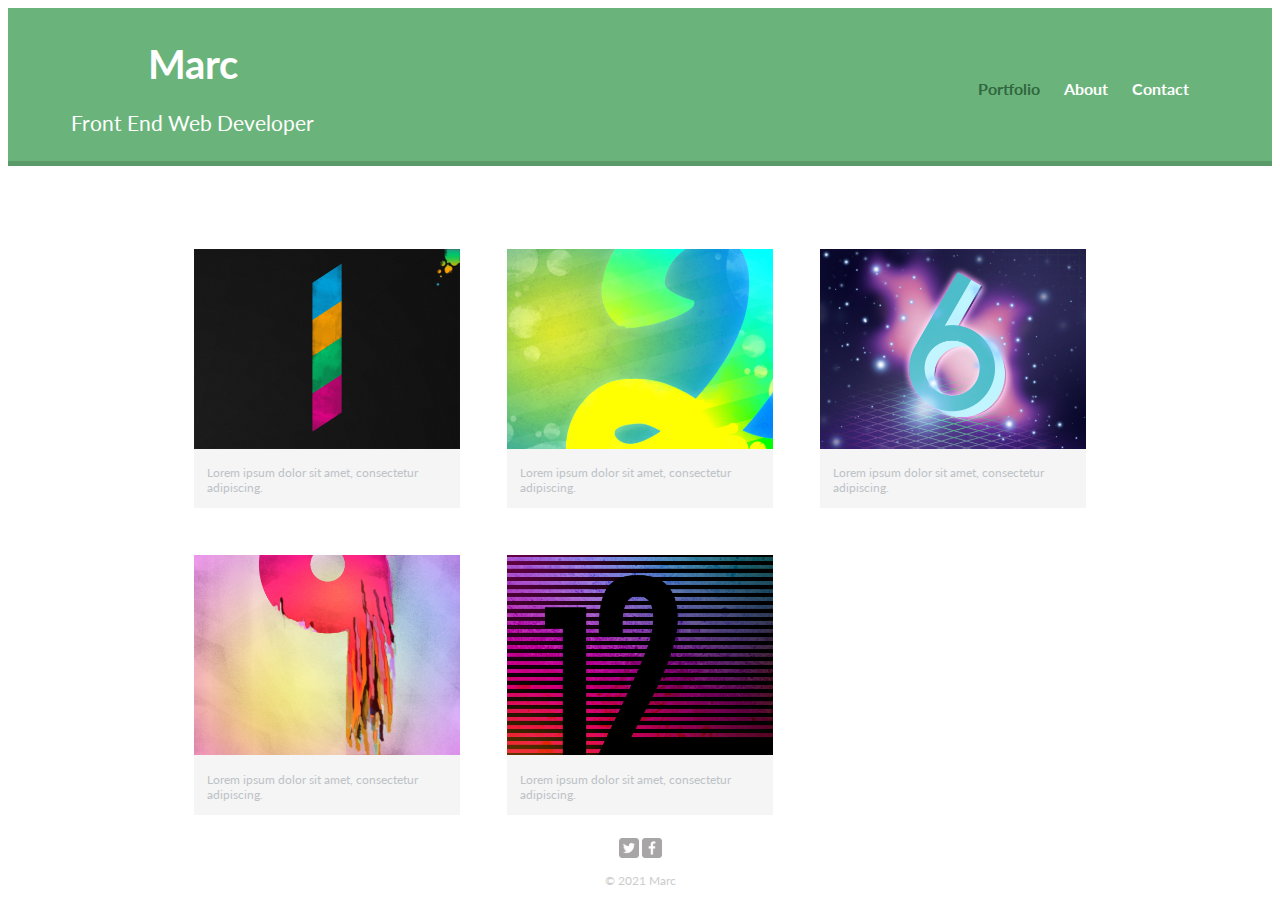
<file: index.html>
<!DOCTYPE html>
<html>

<head>
    <!-- META TAGS -->
    <meta charset="utf-8">
    <meta name="viewport" content="width=device-width, inital-scale=1">
    <!-- TITLE TAG -->
    <title>Marc | Front End Web Developer</title>
    <!-- FONTS -->
    <link rel="preconnect" href="https://fonts.gstatic.com">
    <link href="https://fonts.googleapis.com/css2?family=Lato:wght@300;400;700&display=swap" rel="stylesheet">
    <!-- CSS LINKS -->
    <link href="https://necolas.github.io/normalize.css/8.0.1/normalize.css" rel="stylesheet">
    <link href="css/main.css" rel="stylesheet">
    <link href="css/responsive.css" rel="stylesheet">
</head>

<body>

    <!-- HEADER START -->
    <header>
        <!-- Clickable title that brings you to the index page -->
        <a id="logo" href="index.html">
            <h1>Marc</h1>
            <h2>Front End Web Developer</h2>
        </a>
        <!-- Navigation menu with three links: portfolio, about, contact -->
        <nav>
            <ul>
                <li><a href="#" class="selected">Portfolio</a></li>
                <li><a href="about.html">About</a></li>
                <li><a href="contact.html">Contact</a></li>
            </ul>
        </nav>
    </header>
    <!-- HEADER END -->

    <!-- GALLERY START -->
    <div id="wrapper">
        <!-- start list of photos -->
        <ul id="gallery">
            <li>
                <img src="img/numbers-01.jpg" alt="Number 1">
                <p>Lorem ipsum dolor sit amet, consectetur adipiscing.</p>
            </li>

            <li>
                <img src="img/numbers-02.jpg" alt="Number 2">
                <p>Lorem ipsum dolor sit amet, consectetur adipiscing.</p>
            </li>

            <li>
                <img src="img/numbers-06.jpg" alt="Number 2">
                <p>Lorem ipsum dolor sit amet, consectetur adipiscing.</p>
            </li>

            <li>
                <img src="img/numbers-09.jpg" alt="Number 9">
                <p>Lorem ipsum dolor sit amet, consectetur adipiscing.</p>
            </li>

            <li>
                <img src="img/numbers-12.jpg" alt="Number 12">
                <p>Lorem ipsum dolor sit amet, consectetur adipiscing.</p>
            </li>
        </ul>
        <!-- end list of photos -->
    </div>
    <!-- GALLERY END -->

    <!-- FOOTER START -->
    <footer>
        <!-- clickable link to twitter that opens in a new tab -->
        <a href="https://twitter.com" target="_blank"><img src="img/twitter-wrap.png" class="social-icon"></a>
        <!-- clickable link to facebook that opens in a new tab -->
        <a href="https://facebook.com" target="_blank"><img src="img/facebook-wrap.png" class="social-icon"></a>
        <!-- copyright -->
        <p>&copy; 2021 Marc</p>
    </footer>
    <!-- FOOTER END -->

</body></html>
</file>
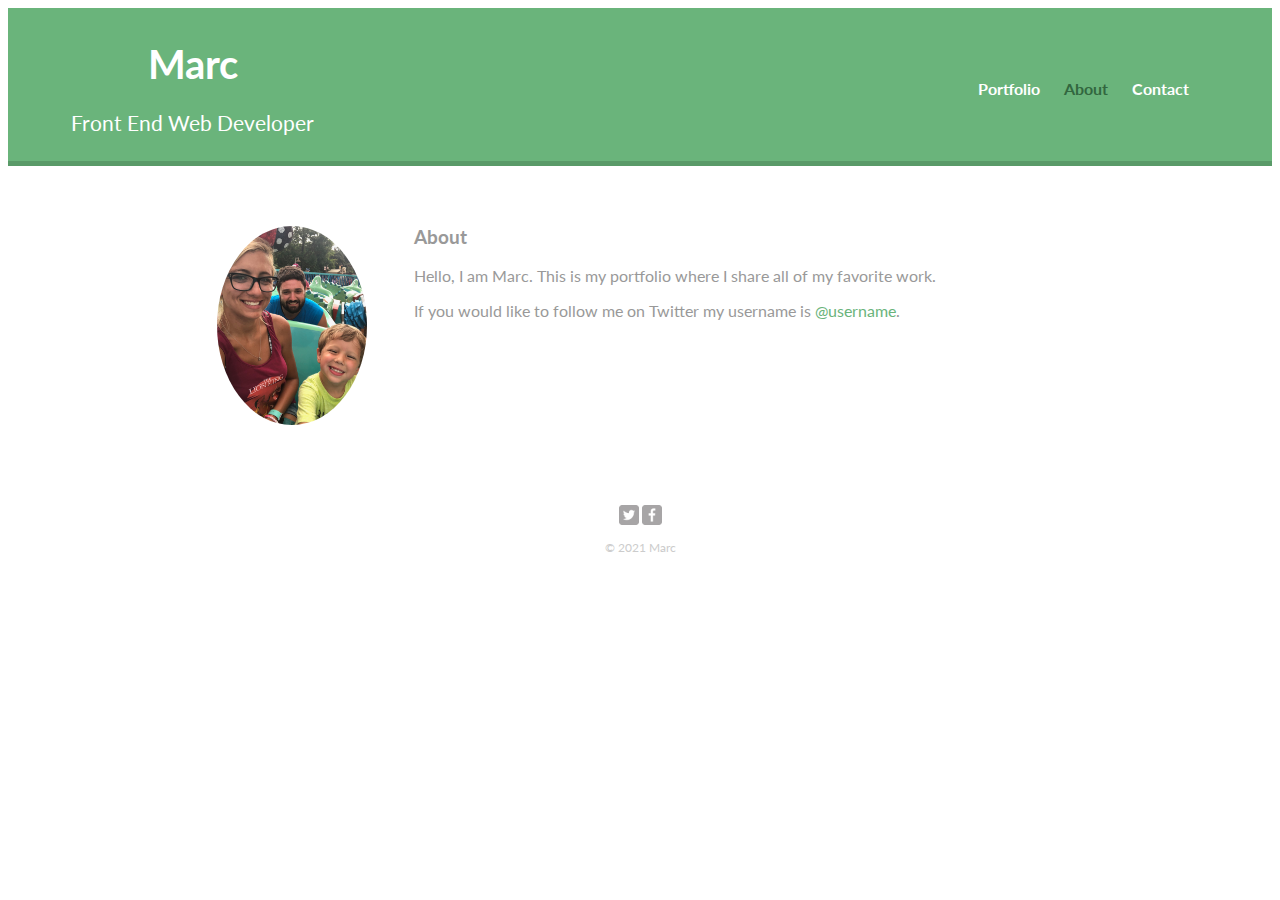
<file: about.html>
<!DOCTYPE html>
<html>

<head>
    <!-- META TAGS -->
    <meta charset="utf-8">
    <meta name="viewport" content="width=device-width, inital-scale=1">
    <!-- TITLE TAG -->
    <title>Marc | Front End Web Developer</title>
    <!-- FONTS -->
    <link rel="preconnect" href="https://fonts.gstatic.com">
    <link href="https://fonts.googleapis.com/css2?family=Lato:wght@300;400;700&display=swap" rel="stylesheet">
    <!-- CSS LINKS -->
    <link href="https://necolas.github.io/normalize.css/8.0.1/normalize.css" rel="stylesheet">
    <link href="css/main.css" rel="stylesheet">
    <link href="css/responsive.css" rel="stylesheet">
</head>

<body>

    <!-- HEADER START -->
    <header>
        <!-- Clickable title that brings you to the index page -->
        <a id="logo" href="index.html">
            <h1>Marc</h1>
            <h2>Front End Web Developer</h2>
        </a>
        <!-- Navigation menu with three links: portfolio, about, contact -->
        <nav>
            <ul>
                <li><a href="index.html">Portfolio</a></li>
                <li><a href="#" class="selected">About</a></li>
                <li><a href="contact.html">Contact</a></li>
            </ul>
        </nav>
    </header>
    <!-- HEADER END -->

    <div id="wrapper">
        <!-- Start of first column-->
        <!-- profile image -->
        <img src="img/marc.jpeg" class="profile-photo">
        <!-- End of first column-->

        <!-- Start of second column-->
        <!-- title -->
        <h3>About</h3>
        <!-- about paragraph-->
        <p>Hello, I am Marc. This is my portfolio where I share all of my favorite work.</p>
        <p>If you would like to follow me on Twitter my username is <a href="https://twitter.com" target="_blank">@username</a>.</p>
        <!-- End of second column-->
    </div>

    <!-- FOOTER START -->
    <footer>
        <!-- clickable link to twitter that opens in a new tab -->
        <a href="https://twitter.com" target="_blank"><img src="img/twitter-wrap.png" class="social-icon"></a>
        <!-- clickable link to facebook that opens in a new tab -->
        <a href="https://facebook.com" target="_blank"><img src="img/facebook-wrap.png" class="social-icon"></a>
        <!-- copyright -->
        <p>&copy; 2021 Marc</p>
    </footer>
    <!-- FOOTER END -->

</body>

</html>
</file>
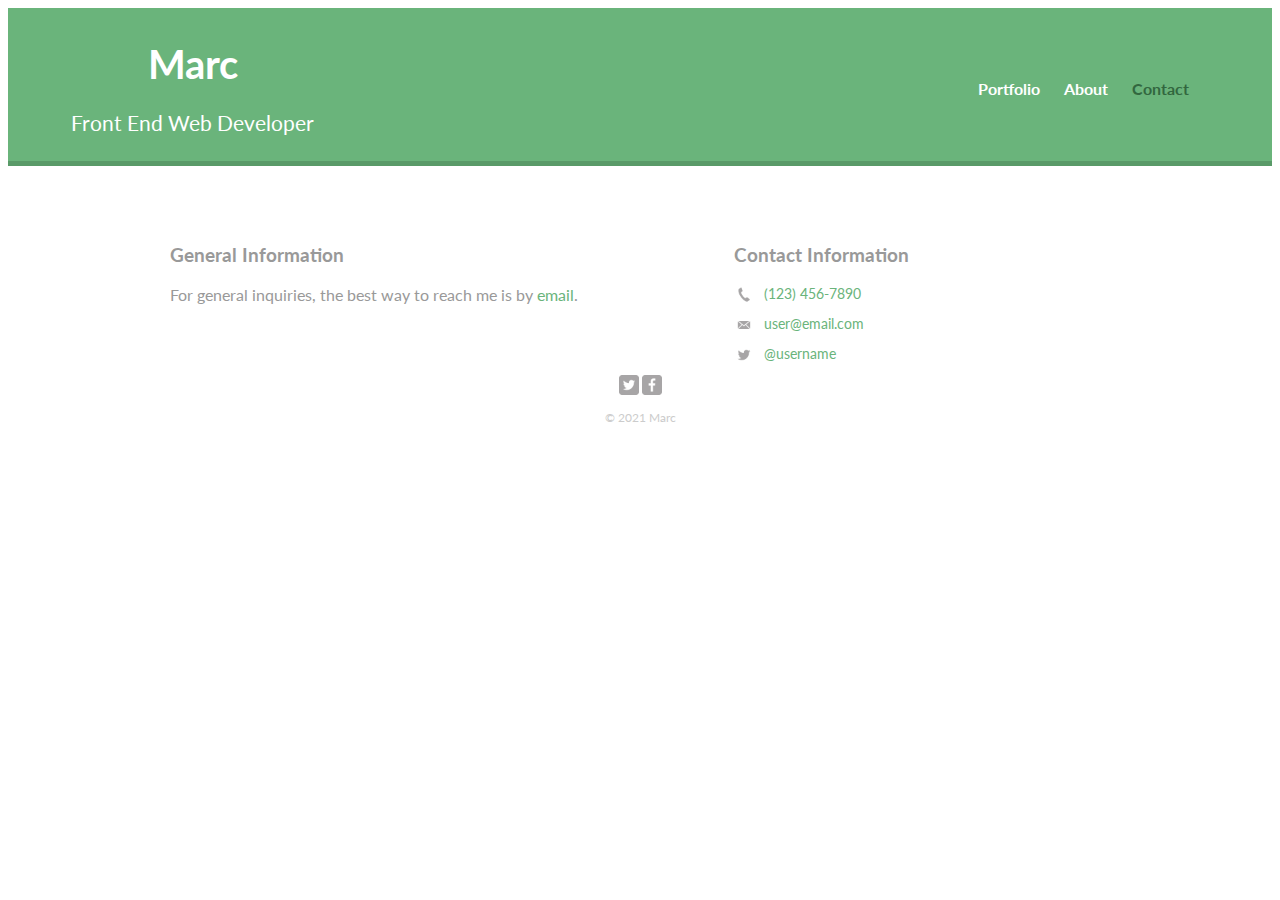
<file: contact.html>
<!DOCTYPE html>
<html>

<head>
    <!-- META TAGS -->
    <meta charset="utf-8">
    <meta name="viewport" content="width=device-width, inital-scale=1">
    <!-- TITLE TAG -->
    <title>Marc | Front End Web Developer</title>
    <!-- FONTS -->
    <link rel="preconnect" href="https://fonts.gstatic.com">
    <link href="https://fonts.googleapis.com/css2?family=Lato:wght@300;400;700&display=swap" rel="stylesheet">
    <!-- CSS LINKS -->
    <link href="https://necolas.github.io/normalize.css/8.0.1/normalize.css" rel="stylesheet">
    <link href="css/main.css" rel="stylesheet">
    <link href="css/responsive.css" rel="stylesheet">
</head>

<body>

    <!-- HEADER START -->
    <header>
        <!-- Clickable title that brings you to the index page -->
        <a id="logo" href="index.html">
            <h1>Marc</h1>
            <h2>Front End Web Developer</h2>
        </a>
        <!-- Navigation menu with three links: portfolio, about, contact -->
        <nav>
            <ul>
                <li><a href="index.html">Portfolio</a></li>
                <li><a href="about.html">About</a></li>
                <li><a href="#" class="selected">Contact</a></li>
            </ul>
        </nav>
    </header>
    <!-- HEADER END -->

    <div id="wrapper">
        <!-- START OF FIRST COLUMN -->
        <section id="primary">
            <!-- title -->
            <h3>General Information</h3>
            <!-- general information paragraph -->
            <p>For general inquiries, the best way to reach me is by <a href="mailto:user@email.com">email</a>.</p>
        </section>
        <!-- END OF FIRST COLUMN -->

        <!-- START OF SECOND COLUMN -->
        <section id="secondary">
            <!-- title -->
            <h3>Contact Information</h3>
            <!-- contact information-->
            <ul class="contact-info">
                <li class="phone"><a href="tel:1234567890">(123) 456-7890</a></li>
                <li class="email"><a href="mailto:user@email.com">user@email.com</a></li>
                <li class="twitter"><a href="https://twitter.com" target="_blank">@username</a></li>
            </ul>
        </section>
        <!-- END OF SECOND COLUMN -->
    </div>

    <!-- FOOTER START -->
    <footer>
        <!-- clickable link to twitter that opens in a new tab -->
        <a href="https://twitter.com" target="_blank"><img src="img/twitter-wrap.png" class="social-icon"></a>
        <!-- clickable link to facebook that opens in a new tab -->
        <a href="https://facebook.com" target="_blank"><img src="img/facebook-wrap.png" class="social-icon"></a>
        <!-- copyright -->
        <p>&copy; 2021 Marc</p>
    </footer>
    <!-- FOOTER END -->

</body>

</html>
</file>
<file: css/main.css>
/*************************
GENERAL
*************************/

ul {
    list-style: none;
}

a {
    text-decoration: none;
}

body {
    font-family: 'Lato', sans-serif;
}

#wrapper {
    max-width: 940px;
    clear: both;
    margin: 0 auto;
    padding: 0 5%;
}

img {
    max-width: 100%;
}

h1 {
    font-size: 1.75em;
    font-weight: 700;
}

h2 {
    font-size: 1em;
    font-weight: 400;
    margin: -5px 0 0 0;
}

/*************************
HEADER
*************************/

header {
    float: left;
    width: 100%;
    margin: 0 0 30px 0;
    padding: 5px 0 0 0;
}

#logo {
    text-align: center;
}


/*************************
NAVIGATION
*************************/

nav li {
    display: inline-block;
}

nav {
    text-align: center;
    padding: 10px;
    margin: 30px 0 0;
}

nav a {
    padding: 15px 10px;
    font-weight: 700;
}

nav ul {
    padding: 0px;
}

/*************************
FOOTER
*************************/

footer {
    clear: both;
    text-align: center;
    color: #ccc;
    font-size: .75em;
}

.social-icon {
    width: 20px;
    height: 20px;
    margin: 0px;
}


/*************************
PAGE: PORTFOLIO
*************************/

#gallery li {
    width: 45%;
    margin: 2.5%;
    float: left;
    background-color: #f5f5f5;
    color: #bdc3c7;
}

#gallery li p {
    padding: 5%;
    font-size: .75em;
    margin: 0px;
}

#gallery {
    margin: 0px;
    padding: 0px
}


/*************************
PAGE: CONTACT
*************************/

.contact-info li.phone a {
    background-image: url('../img/phone.png')
}

.contact-info li.email a {
    background-image: url('../img/mail.png')
}

.contact-info li.twitter a {
    background-image: url('../img/twitter.png')
}

.contact-info a {
    display: block;
    background-repeat: no-repeat;
    min-height: 20px;
    background-size: 20px 20px;
    padding: 0 0 0 30px;
    margin: 0 0 10px;
}

.contact-info {
    padding: 0px;
    margin: 0px;
    font-size: .9em;
}


/*************************
PAGE: ABOUT
*************************/
.profile-photo {
    max-width: 150px;
    border-radius: 100%;
    margin: 0 auto 30px;
}


/*************************
COLORS
*************************/
body {
    background-color: #fff;
    color: #999;
}

header {
    background: #6ab47b;
}

a {
    color: #6ab47b;
}

h1,
h2 {
    color: #fff;
}

nav a {
    color: #fff;
}

/* color of the background for mobile */
nav {
    background: #599a68;
}

nav a.selected,
nav a:hover {
    color: #32673f;
}
</file>
<file: css/responsive.css>
@media screen and (min-width: 480px) {

    /*********************
    Two column layout
    *********************/

    #primary {
        float: left;
        width: 50%;
    }

    #secondary {
        float: right;
        width: 40%;
    }

    /*********************
    ABOUT
    *********************/
    .profile-photo {
        float: left;
        margin: 0 5% 80px;
    }
}

@media screen and (min-width:660px) {

    /*********************
    NAV
    *********************/

    h1 {
        font-size: 2.5em;
    }

    h2 {
        font-size: 1.325em;
    }

    #logo {
        float: left;
        padding-bottom: 25px;
        margin-left: 5%;
    }

    nav {
        float: right;
        background: none;
        text-align: right;
        margin-right: 5%;
        width: 45%;
        margin-top: 40px;
    }

    header {
        margin-bottom: 60px;
        border-bottom: 5px solid #599a68;
    }

    /*********************
    Portfolio
    *********************/

    #gallery li {
        width: 28.3333%;
    }

}
</file>
